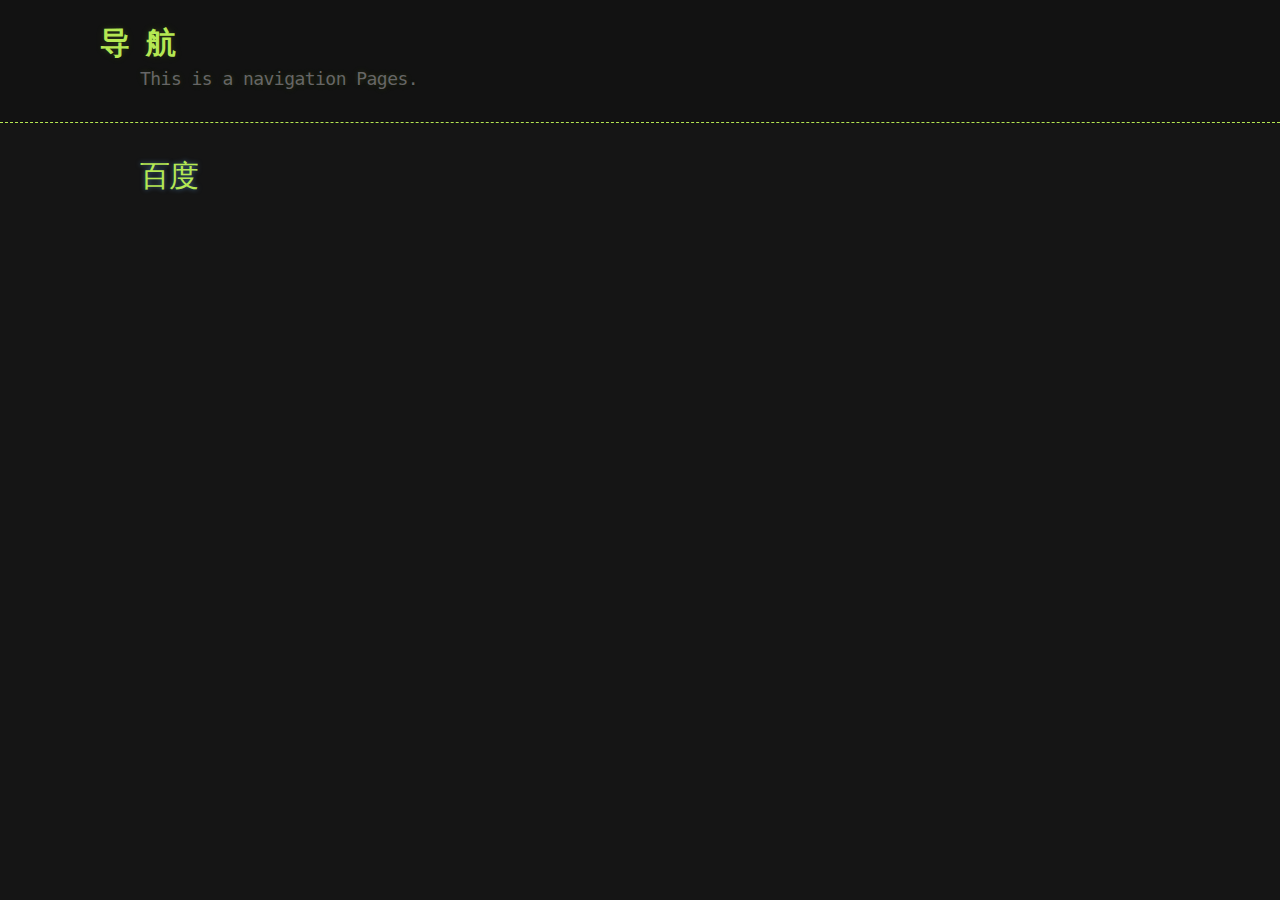
<file: index.html>
<!DOCTYPE html>
<html lang="en-US">

<head>
    <meta charset='utf-8'>
    <meta http-equiv="X-UA-Compatible" content="IE=edge">
    <meta name="viewport" content="width=device-width, initial-scale=1">
    <link rel="stylesheet" href="./style.css">
    <title>wande6</title>
</head>

<body>

    <header>
        <div class="container">
            <h1>导 航</h1>
            <h2>This is a navigation Pages.</h2>
        </div>
    </header>

    <div class="container">
        <section id="main_content">
            <h1><a href="https://www.baidu.com/" target="_blank">百度</a></h1>
        </section>
    </div>
</body>

</html>
</file>
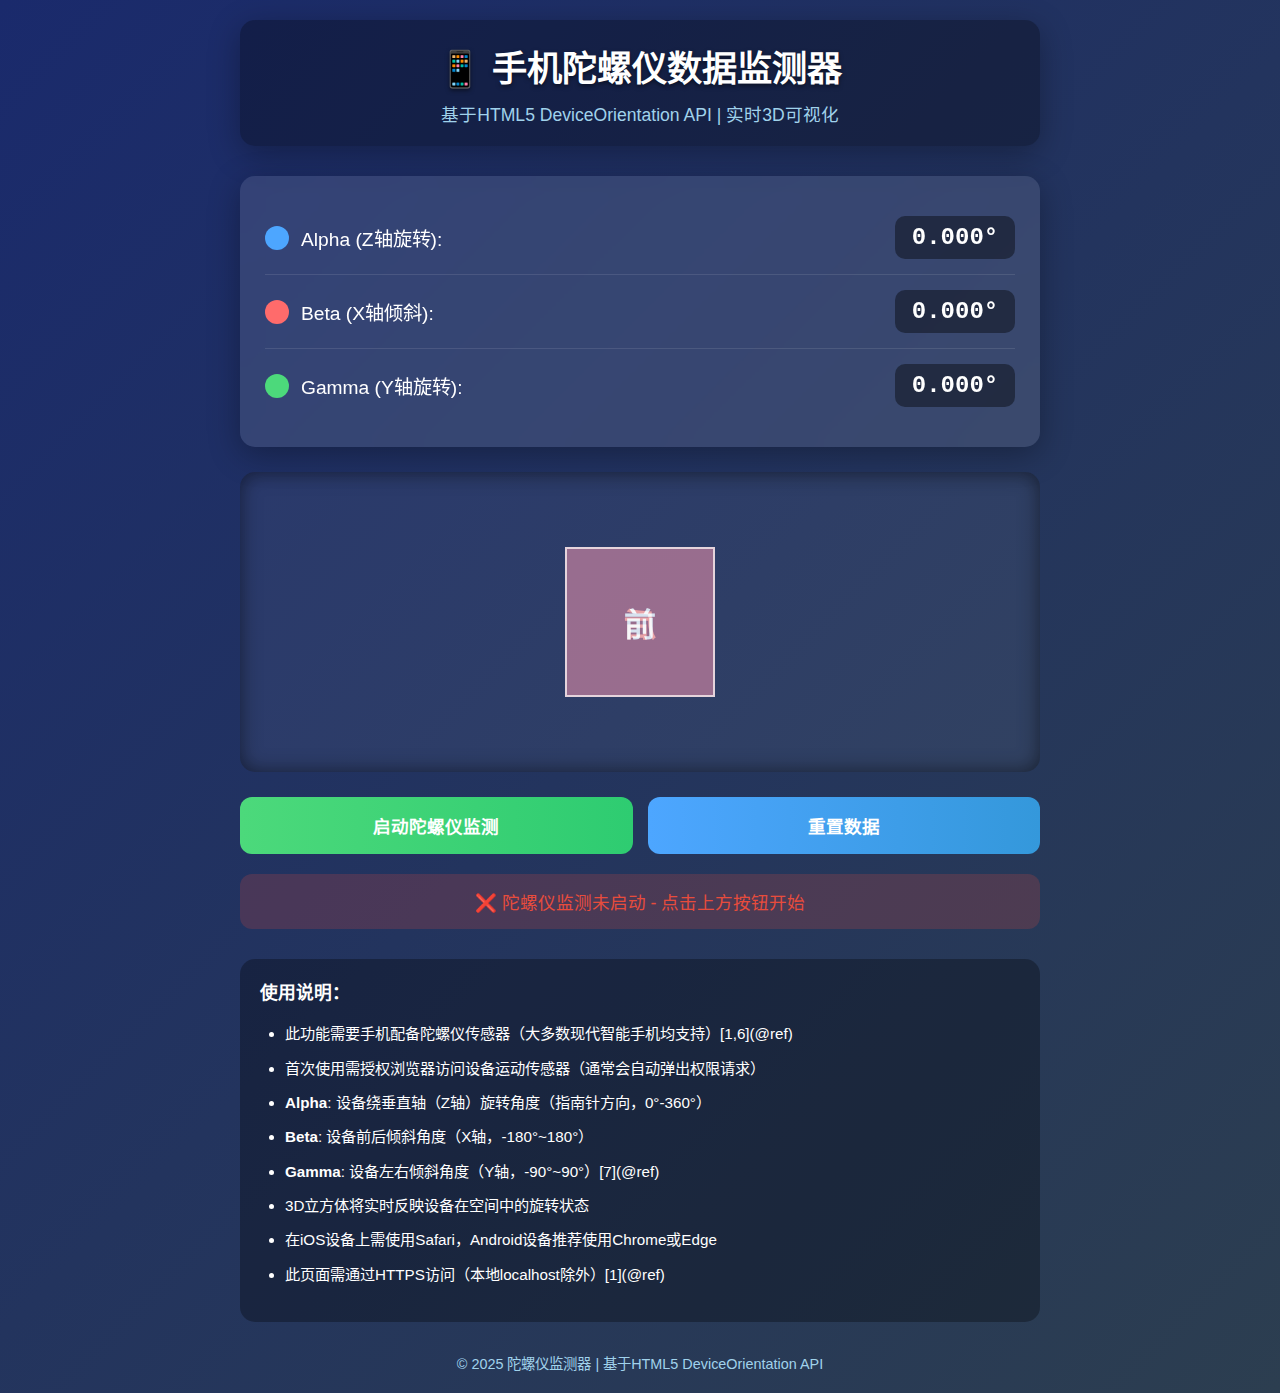
<file: tuoluo.html>
<!DOCTYPE html>
<html lang="zh-CN">

<head>
    <meta charset="UTF-8">
    <meta name="viewport" content="width=device-width, initial-scale=1.0">
    <title>手机陀螺仪数据实时监测</title>
    <style>
        * {
    margin: 0;
    padding: 0;
    box-sizing: border-box;
    font-family: 'Segoe UI', Tahoma, Geneva, Verdana, sans-serif;
}

body {
    background: linear-gradient(135deg, #1a2a6c, #2c3e50);
    color: white;
    min-height: 100vh;
    padding: 20px;
}

.container {
    max-width: 800px;
    margin: 0 auto;
}

header {
    text-align: center;
    margin-bottom: 30px;
    padding: 20px;
    background: rgba(0, 0, 0, 0.3);
    border-radius: 15px;
    box-shadow: 0 8px 32px rgba(0, 0, 0, 0.3);
}

h1 {
    font-size: 2.2rem;
    margin-bottom: 10px;
    text-shadow: 0 2px 4px rgba(0, 0, 0, 0.5);
}

.subtitle {
    color: #a0d2eb;
    font-size: 1.1rem;
}

.data-display {
    background: rgba(255, 255, 255, 0.1);
    backdrop-filter: blur(10px);
    border-radius: 15px;
    padding: 25px;
    margin-bottom: 25px;
    box-shadow: 0 8px 32px rgba(0, 0, 0, 0.3);
}

.data-row {
    display: flex;
    justify-content: space-between;
    align-items: center;
    padding: 15px 0;
    border-bottom: 1px solid rgba(255, 255, 255, 0.1);
}

.data-row:last-child {
    border-bottom: none;
}

.data-label {
    display: flex;
    align-items: center;
    gap: 12px;
    font-size: 1.2rem;
}

.axis-indicator {
    width: 24px;
    height: 24px;
    border-radius: 50%;
    display: inline-block;
}

.axis-x {
    background: #ff6b6b;
}   /* Red for X-axis */
.axis-y {
    background: #4cd97b;
}   /* Green for Y-axis */
.axis-z {
    background: #4da6ff;
}   /* Blue for Z-axis */
.data-value {
    font-size: 1.5rem;
    font-weight: bold;
    font-family: monospace;
    background: rgba(0, 0, 0, 0.4);
    padding: 8px 15px;
    border-radius: 10px;
    min-width: 120px;
    text-align: center;
}

.visualization {
    background: rgba(255, 255, 255, 0.05);
    height: 300px;
    border-radius: 15px;
    margin: 25px 0;
    position: relative;
    overflow: hidden;
    box-shadow: inset 0 0 20px rgba(0, 0, 0, 0.5);
}

.cube {
    width: 150px;
    height: 150px;
    position: absolute;
    top: 50%;
    left: 50%;
    transform-style: preserve-3d;
    transform: translate(-50%, -50%) rotateX(0deg) rotateY(0deg) rotateZ(0deg);
    transition: transform 0.1s ease-out;
}

.face {
    position: absolute;
    width: 100%;
    height: 100%;
    display: flex;
    justify-content: center;
    align-items: center;
    font-size: 2rem;
    font-weight: bold;
    opacity: 0.8;
    border: 2px solid rgba(255, 255, 255, 0.7);
}

.front {
    transform: translateZ(75px);
    background: rgba(255, 107, 107, 0.6);
}

.back {
    transform: rotateY(180deg) translateZ(75px);
    background: rgba(77, 166, 255, 0.6);
}

.right {
    transform: rotateY(90deg) translateZ(75px);
    background: rgba(76, 217, 123, 0.6);
}

.left {
    transform: rotateY(-90deg) translateZ(75px);
    background: rgba(255, 206, 86, 0.6);
}

.top {
    transform: rotateX(90deg) translateZ(75px);
    background: rgba(153, 102, 255, 0.6);
}

.bottom {
    transform: rotateX(-90deg) translateZ(75px);
    background: rgba(255, 153, 204, 0.6);
}

.controls {
    display: flex;
    gap: 15px;
    flex-wrap: wrap;
}

button {
    flex: 1;
    padding: 16px;
    border: none;
    border-radius: 12px;
    font-size: 1.1rem;
    font-weight: bold;
    cursor: pointer;
    transition: all 0.3s ease;
    min-width: 180px;
}

#startBtn {
    background: linear-gradient(to right, #4cd97b, #2ecc71);
    color: white;
}

#resetBtn {
    background: linear-gradient(to right, #4da6ff, #3498db);
    color: white;
}

button:hover {
    transform: translateY(-3px);
    box-shadow: 0 7px 14px rgba(0, 0, 0, 0.4);
}

button:active {
    transform: translateY(1px);
}

button:disabled {
    opacity: 0.6;
    transform: none;
    cursor: not-allowed;
}

.status {
    text-align: center;
    margin-top: 20px;
    padding: 15px;
    border-radius: 12px;
    font-size: 1.1rem;
}

.status-active {
    background: rgba(46, 204, 113, 0.2);
    color: #2ecc71;
}

.status-inactive {
    background: rgba(231, 76, 60, 0.2);
    color: #e74c3c;
}

.instructions {
    background: rgba(0, 0, 0, 0.3);
    padding: 20px;
    border-radius: 15px;
    margin-top: 30px;
    font-size: 0.95rem;
    line-height: 1.6;
}

.instructions ul {
    margin: 15px 0;
    padding-left: 25px;
}

.instructions li {
    margin-bottom: 10px;
}

footer {
    text-align: center;
    margin-top: 30px;
    color: #a0d2eb;
    font-size: 0.9rem;
}

@media (max-width: 600px) {
    .controls {
        flex-direction: column;
    }

    button {
        min-width: 100%;
    }

    h1 {
        font-size: 1.8rem;
    }
}
    </style>
</head>

<body>
    <div class="container">
        <header>
            <h1>📱 手机陀螺仪数据监测器</h1>
            <p class="subtitle">基于HTML5 DeviceOrientation API | 实时3D可视化</p>
        </header>
        <section class="data-display">
            <div class="data-row">
                <div class="data-label"> <span class="axis-indicator axis-z"></span>
                    <span>Alpha (Z轴旋转):</span>
                </div>
                <div class="data-value" id="alpha">0.000°</div>
            </div>
            <div class="data-row">
                <div class="data-label"> <span class="axis-indicator axis-x"></span>
                    <span>Beta (X轴倾斜):</span>
                </div>
                <div class="data-value" id="beta">0.000°</div>
            </div>
            <div class="data-row">
                <div class="data-label"> <span class="axis-indicator axis-y"></span>
                    <span>Gamma (Y轴旋转):</span>
                </div>
                <div class="data-value" id="gamma">0.000°</div>
            </div>
        </section>
        <section class="visualization">
            <div class="cube" id="cube">
                <div class="face front">前</div>
                <div class="face back">后</div>
                <div class="face right">右</div>
                <div class="face left">左</div>
                <div class="face top">上</div>
                <div class="face bottom">下</div>
            </div>
        </section>
        <div class="controls">
            <button id="startBtn">启动陀螺仪监测</button>
            <button id="resetBtn">重置数据</button>
        </div>
        <div class="status status-inactive" id="status">❌ 陀螺仪监测未启动 - 点击上方按钮开始</div>
        <section class="instructions">
            <h3>使用说明：</h3>
            <ul>
                <li>此功能需要手机配备陀螺仪传感器（大多数现代智能手机均支持）[1,6](@ref)</li>
                <li>首次使用需授权浏览器访问设备运动传感器（通常会自动弹出权限请求）</li>
                <li><strong>Alpha</strong>: 设备绕垂直轴（Z轴）旋转角度（指南针方向，0°-360°）</li>
                <li><strong>Beta</strong>: 设备前后倾斜角度（X轴，-180°~180°）</li>
                <li><strong>Gamma</strong>: 设备左右倾斜角度（Y轴，-90°~90°）[7](@ref)</li>
                <li>3D立方体将实时反映设备在空间中的旋转状态</li>
                <li>在iOS设备上需使用Safari，Android设备推荐使用Chrome或Edge</li>
                <li>此页面需通过HTTPS访问（本地localhost除外）[1](@ref)</li>
            </ul>
        </section>
        <footer>
            <p>© 2025 陀螺仪监测器 | 基于HTML5 DeviceOrientation API</p>
        </footer>
    </div>
    <script>
        document.addEventListener('DOMContentLoaded', function() {
            // DOM元素引用
            const alphaEl = document.getElementById('alpha');
            const betaEl = document.getElementById('beta');
            const gammaEl = document.getElementById('gamma');
            const cubeEl = document.getElementById('cube');
            const startBtn = document.getElementById('startBtn');
            const resetBtn = document.getElementById('resetBtn');
            const statusEl = document.getElementById('status');
            // 状态变量
            let isMonitoring = false;
            let lastAlpha = 0;
            let lastBeta = 0;
            let lastGamma = 0;
            // 检查浏览器支持情况
            const isSupported = !! window.DeviceOrientationEvent;
            if (!isSupported) {
                statusEl.textContent = '❌ 您的浏览器不支持DeviceOrientation API';
                statusEl.className = 'status status-inactive';
                startBtn.disabled = true;
                return;
            }
            // 陀螺仪事件处理函数
            const handleOrientation = (event) => {
                // 获取陀螺仪数据（兼容性处理）
                const alpha = typeof event.alpha === 'number' ? event.alpha : 0;
                const beta = typeof event.beta === 'number' ? event.beta : 0;
                const gamma = typeof event.gamma === 'number' ? event.gamma : 0;
                // 更新显示数据
                alphaEl.textContent = `$ {
                    alpha.toFixed(3)
                }°`;
                betaEl.textContent = `$ {
                    beta.toFixed(3)
                }°`;
                gammaEl.textContent = `$ {
                    gamma.toFixed(3)
                }°`;
                // 保存最新数据
                lastAlpha = alpha;
                lastBeta = beta;
                lastGamma = gamma;
                // 更新3D立方体
                updateCubeRotation(beta, gamma, alpha);
            };
            // 更新3D立方体旋转
            const updateCubeRotation = (beta, gamma, alpha) => {
                // 调整旋转方向使其更符合直觉
                const rotateX = beta; // X轴对应前后倾斜
                const rotateY = gamma; // Y轴对应左右倾斜
                const rotateZ = -alpha; // Z轴反向旋转（更符合视觉习惯）
                // 应用3D变换
                cubeEl.style.transform = `translate(-50 % , -50 % )
                rotateX($ {
                        rotateX
                    }
                    deg)
                rotateY($ {
                        rotateY
                    }
                    deg)
                rotateZ($ {
                        rotateZ
                    }
                    deg)`;
            };
            // 启动陀螺仪监控
            const startMonitoring = () => {
                if (isMonitoring) return;
                window.addEventListener('deviceorientation', handleOrientation);
                isMonitoring = true;
                // 更新UI状态
                statusEl.textContent = '✅ 陀螺仪监测中 - 请移动您的设备';
                statusEl.className = 'status status-active';
                startBtn.textContent = '监测中...';
                startBtn.disabled = true;
            };
            // 停止并重置
            const resetMonitoring = () => {
                if (isMonitoring) {
                    window.removeEventListener('deviceorientation', handleOrientation);
                    isMonitoring = false;
                }
                // 重置数据
                alphaEl.textContent = '0.000°';
                betaEl.textContent = '0.000°';
                gammaEl.textContent = '0.000°';
                // 重置立方体
                cubeEl.style.transform = 'translate(-50%, -50%) rotateX(0deg) rotateY(0deg) rotateZ(0deg)';
                // 更新UI状态
                statusEl.textContent = '❌ 陀螺仪监测未启动 - 点击上方按钮开始';
                statusEl.className = 'status status-inactive';
                startBtn.textContent = '启动陀螺仪监测';
                startBtn.disabled = false;
            };
            // 按钮事件监听
            startBtn.addEventListener('click', startMonitoring);
            resetBtn.addEventListener('click', resetMonitoring);
            // 权限请求优化（某些浏览器需要用户交互后才允许访问传感器）
            startBtn.addEventListener('click', () => {
                // 额外检查iOS设备上的权限状态
                if (typeof DeviceOrientationEvent.requestPermission === 'function') {
                    DeviceOrientationEvent.requestPermission().then(permissionState => {
                        if (permissionState === 'granted') {
                            startMonitoring();
                        } else {
                            statusEl.textContent = '❌ 用户拒绝了陀螺仪访问权限';
                        }
                    }).
                    catch (err => {
                        console.error('请求陀螺仪权限失败:', err);
                        statusEl.textContent = '❌ 权限请求失败 - 请检查浏览器设置';
                    });
                } else {
                    startMonitoring();
                }
            });
        });
    </script>
</body>

</html>
</file>
<file: style.css>
body{margin:0;padding:0;background:#151515;color:#eaeaea;font-size:16px;line-height:1.5;font-family:Monaco,"Bitstream Vera Sans Mono","Lucida Console",Terminal,monospace}.container{width:90%;max-width:1000px;margin:0 auto}section{display:block;margin:0 0 20px 0}h1,h2,h3,h4,h5,h6{margin:0 0 10px}li{line-height:1.4}header{background:rgba(0,0,0,0.1);width:100%;border-bottom:1px dashed #b5e853;padding:20px 0;margin:0 0 30px 0}header h1{font-size:30px;line-height:1.5;margin:0 0 0 -40px;font-weight:bold;font-family:Monaco,"Bitstream Vera Sans Mono","Lucida Console",Terminal,monospace;color:#b5e853;text-shadow:0 1px 1px rgba(0,0,0,0.1),0 0 5px rgba(181,232,83,0.1),0 0 10px rgba(181,232,83,0.1);letter-spacing:-1px;-webkit-font-smoothing:antialiased}@media (max-width:1000px){header h1{margin-left:0}}header h1:before{font-size:24px}header h2{font-size:18px;font-weight:300;color:#666}#downloads .btn{display:inline-block;text-align:center;margin:0}#main_content{width:100%;-webkit-font-smoothing:antialiased}section img{max-width:100%}h1,h2,h3,h4,h5,h6{font-weight:normal;font-family:Monaco,"Bitstream Vera Sans Mono","Lucida Console",Terminal,monospace;color:#b5e853;letter-spacing:-0.03em;text-shadow:0 1px 1px rgba(0,0,0,0.1),0 0 5px rgba(181,232,83,0.1),0 0 10px rgba(181,232,83,0.1)}#main_content h1{font-size:30px}#main_content h2{font-size:24px}#main_content h3{font-size:18px}#main_content h4{font-size:14px}#main_content h5{font-size:12px;text-transform:uppercase;margin:0 0 5px 0}#main_content h6{font-size:12px;text-transform:uppercase;color:#999;margin:0 0 5px 0}dt{font-style:italic;font-weight:bold}blockquote{color:#aaa;padding-left:10px;border-left:1px dotted #666}pre{background:rgba(0,0,0,0.9);border:1px solid rgba(255,255,255,0.15);padding:10px;font-size:16px;color:#b5e853;border-radius:2px;word-wrap:normal;overflow:auto;overflow-y:hidden}code.highlighter-rouge{background:rgba(0,0,0,0.9);border:1px solid rgba(255,255,255,0.15);padding:0px 3px;margin:0px -3px;color:#aa759f;border-radius:2px}table{width:100%;margin:0 0 20px 0}th{text-align:left;border-bottom:1px dashed #b5e853;padding:5px 10px}td{padding:5px 10px}hr{height:0;border:0;border-bottom:1px dashed #b5e853;color:#b5e853}a{color:#b5e853;text-decoration:none;text-shadow:0 0 5px rgba(104,182,255,0.5)}.cf:before,.cf:after{content:"";display:table}.cf:after{clear:both}.cf{zoom:1}#a-title{text-decoration:none}
</file>
